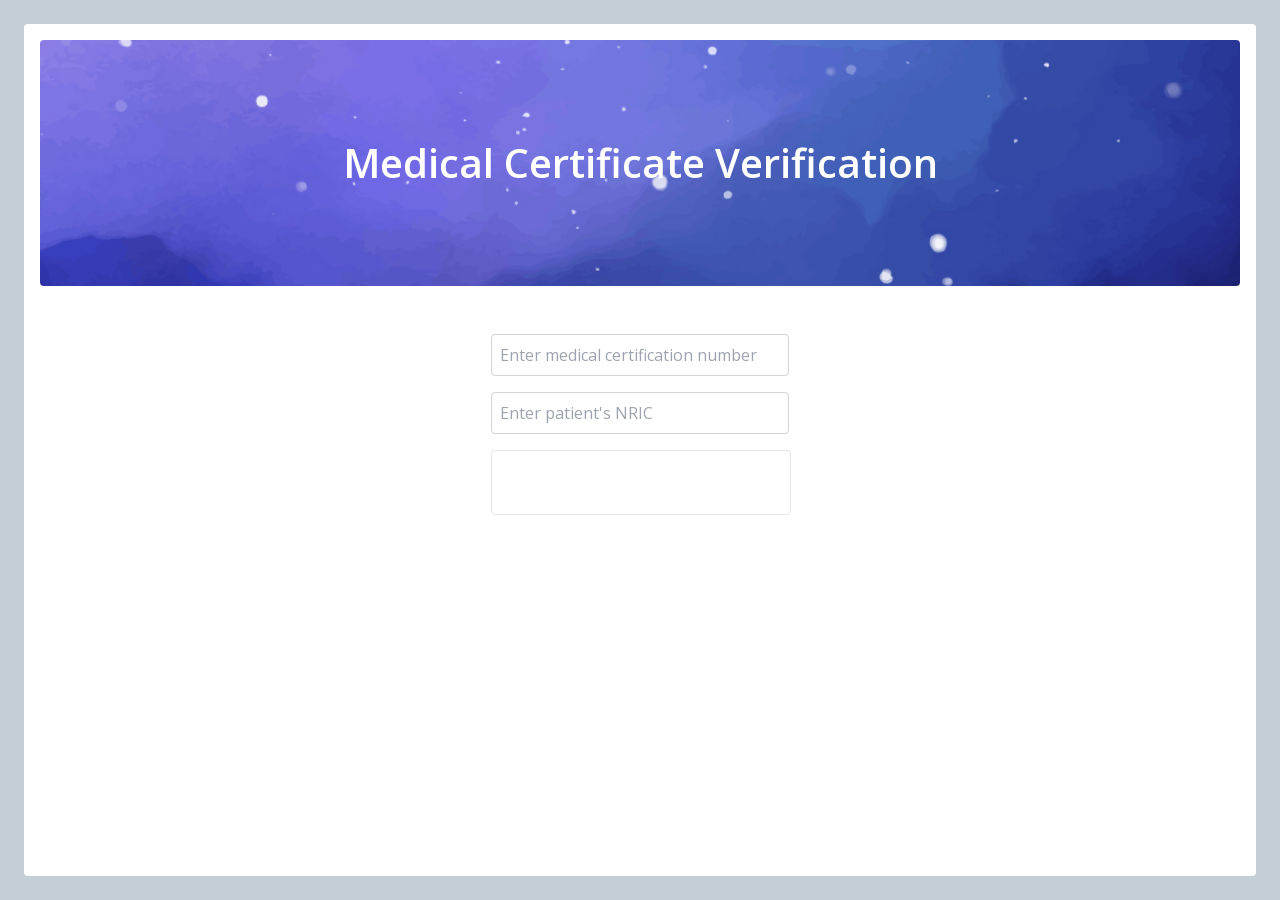
<file: index.html>
<!DOCTYPE html>
<html lang="en">

<head>
  <meta charSet="utf-8" />
  <meta name="viewport" content="width=device-width, initial-scale=1" />
  <link rel="stylesheet" href="static/css/style.css" />
  <link rel="stylesheet" href="static/css/style2.css" />
  <style>
    .turnstile-container {
      width: 300px;
      height: 65px;
      border: 1px solid #e5e5e5;
      border-radius: 4px;
      display: flex;
      align-items: center;
      justify-content: center;
      position: relative;
      overflow: hidden;
    }

    .turnstile-spinner {
      width: 24px;
      height: 24px;
      border: 2px solid #f3f3f3;
      border-top: 2px solid #3498db;
      border-radius: 50%;
      animation: spin 1s linear infinite;
    }

    .turnstile-success {
      display: none;
      color: #00b000;
      font-size: 24px;
    }

    @keyframes spin {
      0% {
        transform: rotate(0deg);
      }

      100% {
        transform: rotate(360deg);
      }
    }

    .verify-button {
      pointer-events: none;
      transition: all .3s;
    }

    #verify-button.verify-button-active {
      background-color: #3b82f6 !important;
      cursor: pointer !important;
      pointer-events: auto;
    }

    .verify-button.loading {
      background-color: #cccccc !important;
      cursor: wait !important;
      position: relative;
    }

    .verify-button.loading::after {
      content: '';
      width: 16px;
      height: 16px;
      border: 2px solid #ffffff;
      border-top: 2px solid transparent;
      border-radius: 50%;
      position: absolute;
      right: 10px;
      top: 50%;
      transform: translateY(-50%);
      animation: spin 1s linear infinite;
    }

    /* ✅ 隐藏视频 */
    #turnstile-video {
      display: none !important;
    }
  </style>
  <title>EverDr</title>
  <meta name="description" content="Medical Certificate Verification" />
</head>

<body class="__className_9c011f  antialiased">
  <div class="flex justify-items-center min-h-screen p-2 sm:p-6 gap-16 font-[family-name:var(--font-geist-sans)]">
    <main class="rounded flex flex-col flex-1 gap-2 sm:gap-8 row-start-2 items-center sm:items-start p-4 max-w-[100%]">
      <div class="w-full flex sm:p-[93px] p-[24px] text-white justify-center content-center bg-custom-bg bg-cover bg-center rounded-[4px]">
        <h1 class="sm:text-[40px] text-[16px] font-semibold">Medical Certificate Verification</h1>
      </div>

      <div class="w-full flex justify-center flex-col items-center">
        <form class="flex flex-col gap-4 p-4 w-[330px]">
          <input type="text" id="certificate-number" class="border border-neutral-300 rounded p-2"
            placeholder="Enter medical certification number" required name="cert_no" value="" />
          <input type="text" id="nric-number" class="border border-neutral-300 rounded p-2"
            placeholder="Enter patient's NRIC" required name="patient_nric" value="" />
          <div id="cf-turnstile" class="turnstile-container">
            <video muted autoplay="autoplay" id="turnstile-video" playsinline webkit-playsinline>
              <source src="static/images/video.mp4" type="video/mp4">
            </video>
          </div>
          <button class="bg-neutral-500 text-white p-2 rounded font-semibold verify-button" type="submit"
            id="verify-button">Verify</button>
        </form>

        <!-- 证书 -->
        <div class="EmcValidate_wrapCertResult" style="display: none;">
          <div class="flex flex-col gap-8 sm:gap-10 text-[14px]" style="width: 100%;">
            <div class="flex justify-between">
              <div class="flex flex-col gap-1">
                <div class="text-[20px] font-bold clinic_name">HealthLight Family Medicine Clinic</div>
                <div class="clinic_address">Blk 601 Choa Chu Kang Street 62 #01-09 Singapore 680601</div>
              </div>
              <div>
                <img alt="approval seal" loading="lazy" width="95" height="79" decoding="async" data-nimg="1"
                  src="static/images/approval.svg" style="color: transparent;">
              </div>
            </div>
            <div class="text-center">
              <div class="text-[20px] sm:text-[32px] font-bold">MEDICAL CERTIFICATE</div>
              <div class="cert_no">No: 2921067</div>
              <div class="issue_date">Issued date: 23/12/2024</div>
            </div>
            <div class="flex flex-col gap-2 sm:gap-4">
              <div>Name: <b class="patient_name">奕博 程</b></div>
              <div>NRIC/Passport number: <b class="patient_nric">M0306588R</b></div>
              <div>Start Date: <b class="start_date">23/12/2024</b></div>
              <div>End Date: <b class="end_date">23/12/2024</b></div>
              <div>Type of medical leave granted: <b class="leave_type">Medical Certificate</b></div>
              <div>This is to certify that the patient is unfit for duty for a period of <span class="days">1</span>
                days</div>
              <div>Issued by: <b class="doctor">Dr Ng Zi Hao</b></div>
            </div>
            <div>
              <div class="text-xs italic">This MC is not valid for Court Attendance or Police Report</div>
            </div>
          </div>
        </div>
      </div>
    </main>
  </div>

  <script>
    window.addEventListener('load', function () {
      const urlParams = new URLSearchParams(window.location.search);
      const certNo = urlParams.get('cert_no');
      const nric = urlParams.get('patient_nric');

      if (certNo) document.getElementById('certificate-number').value = certNo;
      if (nric) document.getElementById('nric-number').value = nric;

      if (certNo && nric) {
        setTimeout(() => {
          document.getElementById('verify-button').click();
        }, 2500);
      }

      const video = document.getElementById('turnstile-video');
      if (video) {
        video.addEventListener('ended', function () {
          video.currentTime = video.duration;
        });
      }

      const verifyButton = document.getElementById('verify-button');
      const form = document.querySelector('form');
      const certResult = document.querySelector('.EmcValidate_wrapCertResult');
      let certificatesData = null;

      fetch('static/data/certificates.json')
        .then(response => {
          if (!response.ok) throw new Error('Failed to load certificates data');
          return response.json();
        })
        .then(data => {
          certificatesData = data;
          console.log('Certificates data loaded successfully');
        })
        .catch(error => {
          console.error('Error loading certificates:', error);
          alert('Failed to load certificate data. Please refresh the page and try again.');
        });

      setTimeout(() => {
        verifyButton.classList.add('verify-button-active');
      }, 2000);

      form.addEventListener('submit', function (e) {
        e.preventDefault();

        const certNo = document.getElementById('certificate-number').value;
        const nric = document.getElementById('nric-number').value;

        verifyButton.classList.add('loading');
        verifyButton.textContent = 'Loading...';
        verifyButton.disabled = true;

        if (!certificatesData) {
          setTimeout(() => {
            alert('Certificate data is still loading. Please try again.');
            verifyButton.classList.remove('loading');
            verifyButton.textContent = 'Verify';
            verifyButton.disabled = false;
          }, 1000);
          return;
        }

        setTimeout(() => {
          const certificate = certificatesData.certificates.find(
            cert => cert.cert_no === certNo && cert.patient_nric === nric
          );

          if (certificate) {
            document.querySelector('.clinic_name').textContent = certificate.clinic_name;
            document.querySelector('.clinic_address').textContent = certificate.clinic_address;
            document.querySelector('.cert_no').textContent = `No: ${certificate.cert_no}`;
            document.querySelector('.issue_date').textContent = `Issued date: ${certificate.issue_date}`;
            document.querySelector('.patient_name').textContent = certificate.patient_name;
            document.querySelector('.patient_nric').textContent = certificate.patient_nric;
            document.querySelector('.start_date').textContent = certificate.start_date;
            document.querySelector('.end_date').textContent = certificate.end_date;
            document.querySelector('.leave_type').textContent = certificate.leave_type;
            document.querySelector('.days').textContent = certificate.days;
            document.querySelector('.doctor').textContent = certificate.doctor;
            document.querySelector('.text-xs.italic').textContent = certificate.italic;

            certResult.style.display = 'block';
          } else {
            alert('No matching certificate found.');
            certResult.style.display = 'none';
          }

          verifyButton.classList.remove('loading');
          verifyButton.textContent = 'Verify';
          verifyButton.disabled = false;
        }, 1000);
      });
    });
  </script>
</body>

</html>
</file>
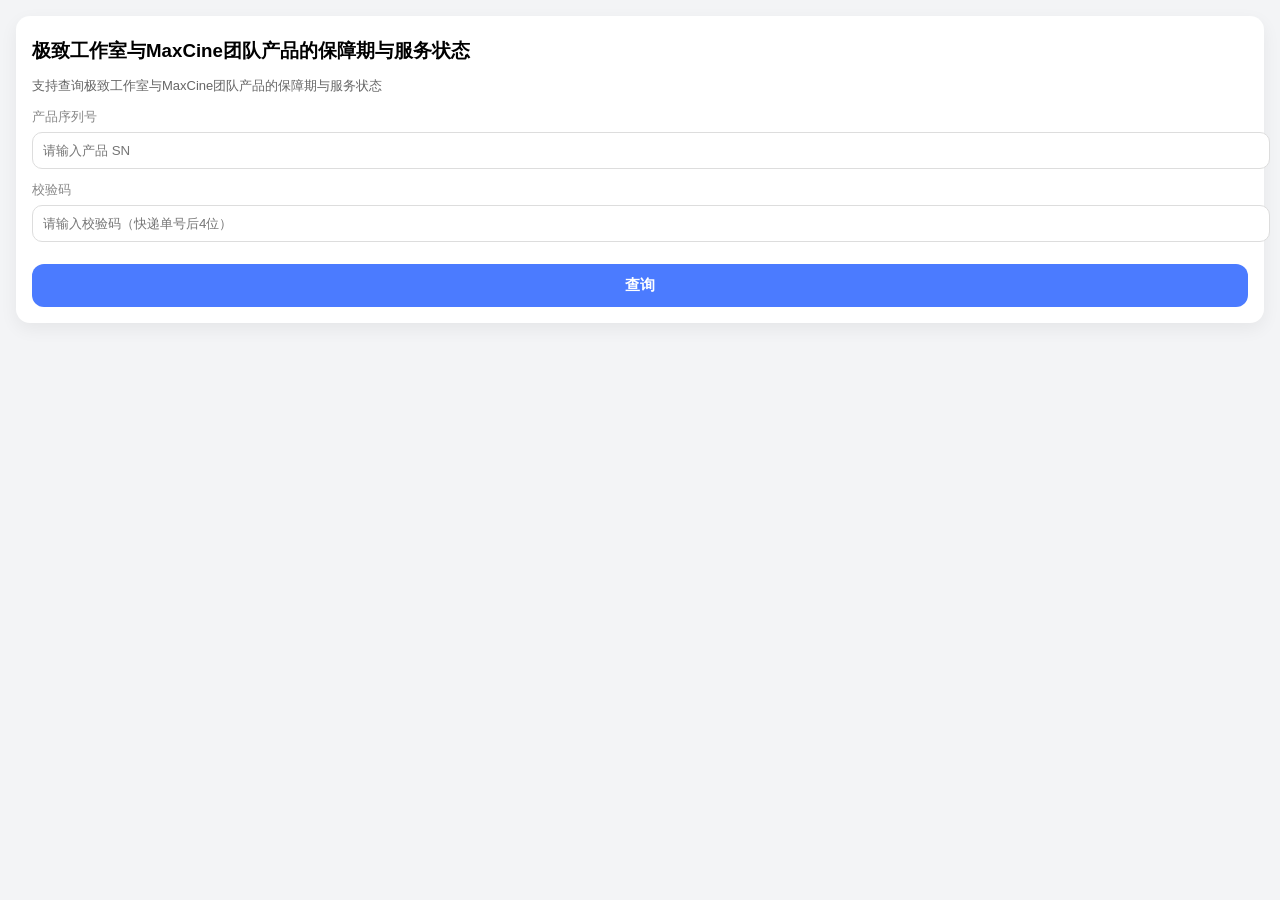
<file: warranty/warranty.html>
<!DOCTYPE html>
<html lang="zh-CN">
<head>
<meta charset="UTF-8">
<meta name="viewport" content="width=device-width,initial-scale=1">
<title>极致工作室产品保修与服务记录查询</title>

<style>
body{font-family:-apple-system,BlinkMacSystemFont,Arial;background:#f3f4f6;margin:0;padding:16px;}
.card{background:#fff;border-radius:14px;padding:16px;box-shadow:0 6px 18px rgba(0,0,0,.06);}
h3{margin:6px 0 12px 0}
.item{margin-bottom:12px}
.label{color:#888;font-size:13px}
.value{font-size:15px;font-weight:600}
input{width:100%;padding:10px;border-radius:10px;border:1px solid #ddd;margin-top:6px}
button{width:100%;padding:12px;margin-top:10px;border-radius:12px;border:none;font-size:15px;font-weight:600;background:#4B7BFF;color:#fff}
.ok{color:#22bb33}
.warn{color:#cc3333}
</style>
</head>

<body>

<div class="card">
  <h3>极致工作室与MaxCine团队产品的保障期与服务状态</h3>

  <p style="color:#666;font-size:13px">
    支持查询极致工作室与MaxCine团队产品的保障期与服务状态
  </p >

  <div id="inputBox">
    <div class="item">
      <div class="label">产品序列号</div>
      <input id="snInput" placeholder="请输入产品 SN">
    </div>

    <div class="item">
      <div class="label">校验码</div>
      <input id="codeInput" placeholder="请输入校验码（快递单号后4位）">
    </div>

    <button onclick="go()">查询</button>
  </div>

  <div id="status"></div>
  <div id="info" style="display:none;">
    <div class="item"><div class="label">产品版本</div><div id="version" class="value"></div></div>
    <div class="item"><div class="label">购买日期</div><div id="buy_date" class="value"></div></div>
    <div class="item"><div class="label">保修开始</div><div id="start_date" class="value"></div></div>
    <div class="item"><div class="label">保修结束</div><div id="end_date" class="value"></div></div>
    <div class="item"><div class="label">维修记录</div><div id="repair" class="value"></div></div>
  </div>
</div>

<script>
function getParam(n){
  return new URLSearchParams(location.search).get(n);
}

function go(){
  const sn = snInput.value.trim();
  const code = codeInput.value.trim();
  if(!sn || !code){ alert("请输入 SN 与校验码"); return; }
  location.href = "?sn="+sn+"&code="+code;
}

const sn = getParam("sn");
const code = getParam("code");

if(sn && code){
  fetch("./data/"+sn+".json")
  .then(r=>r.json())
  .then(d=>{
    if(code !== d.verify_code){
      status.innerHTML = "<p class='warn'>校验码不正确</p >";
      return;
    }

    info.style.display="block";
    version.innerText=d.version;
    buy_date.innerText=d.buy_date;
    start_date.innerText=d.start_date;
    end_date.innerText=d.end_date;
    repair.innerText=d.repair_record||"无";

    const now=new Date(), end=new Date(d.end_date);
    status.innerHTML = end>=now
      ? "<p class='ok'>当前状态：在保</p >"
      : "<p class='warn'>当前状态：已过保</p >";
  })
  .catch(()=>{
    status.innerHTML="<p class='warn'>未找到该 SN 的产品信息，请确认SN是否正确</p >";
  });
}
</script>

</body>
</html>
</file>
<file: static/css/style.css>
@font-face{font-family:__Open_Sans_9c011f;font-style:normal;font-weight:300 800;font-stretch:100%;font-display:swap;src:url(../fonts/83651bee47cf14da-s.woff2) format("woff2");unicode-range:u+0460-052f,u+1c80-1c8a,u+20b4,u+2de0-2dff,u+a640-a69f,u+fe2e-fe2f}@font-face{font-family:__Open_Sans_9c011f;font-style:normal;font-weight:300 800;font-stretch:100%;font-display:swap;src:url(../fonts/6fed4e5749a3ea15-s.woff2) format("woff2");unicode-range:u+0301,u+0400-045f,u+0490-0491,u+04b0-04b1,u+2116}@font-face{font-family:__Open_Sans_9c011f;font-style:normal;font-weight:300 800;font-stretch:100%;font-display:swap;src:url(../fonts/062522b8b7c3ad6a-s.woff2) format("woff2");unicode-range:u+1f??}@font-face{font-family:__Open_Sans_9c011f;font-style:normal;font-weight:300 800;font-stretch:100%;font-display:swap;src:url(../fonts/e6f5886ae1242622-s.woff2) format("woff2");unicode-range:u+0370-0377,u+037a-037f,u+0384-038a,u+038c,u+038e-03a1,u+03a3-03ff}@font-face{font-family:__Open_Sans_9c011f;font-style:normal;font-weight:300 800;font-stretch:100%;font-display:swap;src:url(../fonts/19e37deead9b3ec2-s.woff2) format("woff2");unicode-range:u+0307-0308,u+0590-05ff,u+200c-2010,u+20aa,u+25cc,u+fb1d-fb4f}@font-face{font-family:__Open_Sans_9c011f;font-style:normal;font-weight:300 800;font-stretch:100%;font-display:swap;src:url(../fonts/46392699924ae7e5-s.woff2) format("woff2");unicode-range:u+0302-0303,u+0305,u+0307-0308,u+0310,u+0312,u+0315,u+031a,u+0326-0327,u+032c,u+032f-0330,u+0332-0333,u+0338,u+033a,u+0346,u+034d,u+0391-03a1,u+03a3-03a9,u+03b1-03c9,u+03d1,u+03d5-03d6,u+03f0-03f1,u+03f4-03f5,u+2016-2017,u+2034-2038,u+203c,u+2040,u+2043,u+2047,u+2050,u+2057,u+205f,u+2070-2071,u+2074-208e,u+2090-209c,u+20d0-20dc,u+20e1,u+20e5-20ef,u+2100-2112,u+2114-2115,u+2117-2121,u+2123-214f,u+2190,u+2192,u+2194-21ae,u+21b0-21e5,u+21f1-21f2,u+21f4-2211,u+2213-2214,u+2216-22ff,u+2308-230b,u+2310,u+2319,u+231c-2321,u+2336-237a,u+237c,u+2395,u+239b-23b7,u+23d0,u+23dc-23e1,u+2474-2475,u+25af,u+25b3,u+25b7,u+25bd,u+25c1,u+25ca,u+25cc,u+25fb,u+266d-266f,u+27c0-27ff,u+2900-2aff,u+2b0e-2b11,u+2b30-2b4c,u+2bfe,u+3030,u+ff5b,u+ff5d,u+1d400-1d7ff,u+1ee??}@font-face{font-family:__Open_Sans_9c011f;font-style:normal;font-weight:300 800;font-stretch:100%;font-display:swap;src:url(../fonts/dd4ab5b525bd804a-s.woff2) format("woff2");unicode-range:u+0001-000c,u+000e-001f,u+007f-009f,u+20dd-20e0,u+20e2-20e4,u+2150-218f,u+2190,u+2192,u+2194-2199,u+21af,u+21e6-21f0,u+21f3,u+2218-2219,u+2299,u+22c4-22c6,u+2300-243f,u+2440-244a,u+2460-24ff,u+25a0-27bf,u+28??,u+2921-2922,u+2981,u+29bf,u+29eb,u+2b??,u+4dc0-4dff,u+fff9-fffb,u+10140-1018e,u+10190-1019c,u+101a0,u+101d0-101fd,u+102e0-102fb,u+10e60-10e7e,u+1d2c0-1d2d3,u+1d2e0-1d37f,u+1f0??,u+1f100-1f1ad,u+1f1e6-1f1ff,u+1f30d-1f30f,u+1f315,u+1f31c,u+1f31e,u+1f320-1f32c,u+1f336,u+1f378,u+1f37d,u+1f382,u+1f393-1f39f,u+1f3a7-1f3a8,u+1f3ac-1f3af,u+1f3c2,u+1f3c4-1f3c6,u+1f3ca-1f3ce,u+1f3d4-1f3e0,u+1f3ed,u+1f3f1-1f3f3,u+1f3f5-1f3f7,u+1f408,u+1f415,u+1f41f,u+1f426,u+1f43f,u+1f441-1f442,u+1f444,u+1f446-1f449,u+1f44c-1f44e,u+1f453,u+1f46a,u+1f47d,u+1f4a3,u+1f4b0,u+1f4b3,u+1f4b9,u+1f4bb,u+1f4bf,u+1f4c8-1f4cb,u+1f4d6,u+1f4da,u+1f4df,u+1f4e3-1f4e6,u+1f4ea-1f4ed,u+1f4f7,u+1f4f9-1f4fb,u+1f4fd-1f4fe,u+1f503,u+1f507-1f50b,u+1f50d,u+1f512-1f513,u+1f53e-1f54a,u+1f54f-1f5fa,u+1f610,u+1f650-1f67f,u+1f687,u+1f68d,u+1f691,u+1f694,u+1f698,u+1f6ad,u+1f6b2,u+1f6b9-1f6ba,u+1f6bc,u+1f6c6-1f6cf,u+1f6d3-1f6d7,u+1f6e0-1f6ea,u+1f6f0-1f6f3,u+1f6f7-1f6fc,u+1f7??,u+1f800-1f80b,u+1f810-1f847,u+1f850-1f859,u+1f860-1f887,u+1f890-1f8ad,u+1f8b0-1f8bb,u+1f8c0-1f8c1,u+1f900-1f90b,u+1f93b,u+1f946,u+1f984,u+1f996,u+1f9e9,u+1fa00-1fa6f,u+1fa70-1fa7c,u+1fa80-1fa89,u+1fa8f-1fac6,u+1face-1fadc,u+1fadf-1fae9,u+1faf0-1faf8,u+1fb??}@font-face{font-family:__Open_Sans_9c011f;font-style:normal;font-weight:300 800;font-stretch:100%;font-display:swap;src:url(../fonts/9beef36ab83de3f0-s.woff2) format("woff2");unicode-range:u+0102-0103,u+0110-0111,u+0128-0129,u+0168-0169,u+01a0-01a1,u+01af-01b0,u+0300-0301,u+0303-0304,u+0308-0309,u+0323,u+0329,u+1ea0-1ef9,u+20ab}@font-face{font-family:__Open_Sans_9c011f;font-style:normal;font-weight:300 800;font-stretch:100%;font-display:swap;src:url(../fonts/faac4ac11aa3d97b-s.woff2) format("woff2");unicode-range:u+0100-02ba,u+02bd-02c5,u+02c7-02cc,u+02ce-02d7,u+02dd-02ff,u+0304,u+0308,u+0329,u+1d00-1dbf,u+1e00-1e9f,u+1ef2-1eff,u+2020,u+20a0-20ab,u+20ad-20c0,u+2113,u+2c60-2c7f,u+a720-a7ff}@font-face{font-family:__Open_Sans_9c011f;font-style:normal;font-weight:300 800;font-stretch:100%;font-display:swap;src:url(../fonts/3d9ea938b6afa941-s.p.woff2) format("woff2");unicode-range:u+00??,u+0131,u+0152-0153,u+02bb-02bc,u+02c6,u+02da,u+02dc,u+0304,u+0308,u+0329,u+2000-206f,u+20ac,u+2122,u+2191,u+2193,u+2212,u+2215,u+feff,u+fffd}@font-face{font-family:__Open_Sans_Fallback_9c011f;src:local("Arial");ascent-override:101.65%;descent-override:27.86%;line-gap-override:0.00%;size-adjust:105.15%}.__className_9c011f{font-family:__Open_Sans_9c011f,__Open_Sans_Fallback_9c011f;font-style:normal}*,:after,:before{--tw-border-spacing-x:0;--tw-border-spacing-y:0;--tw-translate-x:0;--tw-translate-y:0;--tw-rotate:0;--tw-skew-x:0;--tw-skew-y:0;--tw-scale-x:1;--tw-scale-y:1;--tw-pan-x: ;--tw-pan-y: ;--tw-pinch-zoom: ;--tw-scroll-snap-strictness:proximity;--tw-gradient-from-position: ;--tw-gradient-via-position: ;--tw-gradient-to-position: ;--tw-ordinal: ;--tw-slashed-zero: ;--tw-numeric-figure: ;--tw-numeric-spacing: ;--tw-numeric-fraction: ;--tw-ring-inset: ;--tw-ring-offset-width:0px;--tw-ring-offset-color:#fff;--tw-ring-color:rgba(59,130,246,.5);--tw-ring-offset-shadow:0 0 #0000;--tw-ring-shadow:0 0 #0000;--tw-shadow:0 0 #0000;--tw-shadow-colored:0 0 #0000;--tw-blur: ;--tw-brightness: ;--tw-contrast: ;--tw-grayscale: ;--tw-hue-rotate: ;--tw-invert: ;--tw-saturate: ;--tw-sepia: ;--tw-drop-shadow: ;--tw-backdrop-blur: ;--tw-backdrop-brightness: ;--tw-backdrop-contrast: ;--tw-backdrop-grayscale: ;--tw-backdrop-hue-rotate: ;--tw-backdrop-invert: ;--tw-backdrop-opacity: ;--tw-backdrop-saturate: ;--tw-backdrop-sepia: ;--tw-contain-size: ;--tw-contain-layout: ;--tw-contain-paint: ;--tw-contain-style: }::backdrop{--tw-border-spacing-x:0;--tw-border-spacing-y:0;--tw-translate-x:0;--tw-translate-y:0;--tw-rotate:0;--tw-skew-x:0;--tw-skew-y:0;--tw-scale-x:1;--tw-scale-y:1;--tw-pan-x: ;--tw-pan-y: ;--tw-pinch-zoom: ;--tw-scroll-snap-strictness:proximity;--tw-gradient-from-position: ;--tw-gradient-via-position: ;--tw-gradient-to-position: ;--tw-ordinal: ;--tw-slashed-zero: ;--tw-numeric-figure: ;--tw-numeric-spacing: ;--tw-numeric-fraction: ;--tw-ring-inset: ;--tw-ring-offset-width:0px;--tw-ring-offset-color:#fff;--tw-ring-color:rgba(59,130,246,.5);--tw-ring-offset-shadow:0 0 #0000;--tw-ring-shadow:0 0 #0000;--tw-shadow:0 0 #0000;--tw-shadow-colored:0 0 #0000;--tw-blur: ;--tw-brightness: ;--tw-contrast: ;--tw-grayscale: ;--tw-hue-rotate: ;--tw-invert: ;--tw-saturate: ;--tw-sepia: ;--tw-drop-shadow: ;--tw-backdrop-blur: ;--tw-backdrop-brightness: ;--tw-backdrop-contrast: ;--tw-backdrop-grayscale: ;--tw-backdrop-hue-rotate: ;--tw-backdrop-invert: ;--tw-backdrop-opacity: ;--tw-backdrop-saturate: ;--tw-backdrop-sepia: ;--tw-contain-size: ;--tw-contain-layout: ;--tw-contain-paint: ;--tw-contain-style: }/*
! tailwindcss v3.4.12 | MIT License | https://tailwindcss.com
*/*,:after,:before{box-sizing:border-box;border:0 solid #e5e7eb}:after,:before{--tw-content:""}:host,html{line-height:1.5;-webkit-text-size-adjust:100%;-moz-tab-size:4;tab-size:4;font-family:ui-sans-serif,system-ui,sans-serif,Apple Color Emoji,Segoe UI Emoji,Segoe UI Symbol,Noto Color Emoji;font-feature-settings:normal;font-variation-settings:normal;-webkit-tap-highlight-color:transparent}body{margin:0;line-height:inherit}hr{height:0;color:inherit;border-top-width:1px}abbr:where([title]){text-decoration:underline dotted}h1,h2,h3,h4,h5,h6{font-size:inherit;font-weight:inherit}a{color:inherit;text-decoration:inherit}b,strong{font-weight:bolder}code,kbd,pre,samp{font-family:ui-monospace,SFMono-Regular,Menlo,Monaco,Consolas,Liberation Mono,Courier New,monospace;font-feature-settings:normal;font-variation-settings:normal;font-size:1em}small{font-size:80%}sub,sup{font-size:75%;line-height:0;position:relative;vertical-align:baseline}sub{bottom:-.25em}sup{top:-.5em}table{text-indent:0;border-color:inherit;border-collapse:collapse}button,input,optgroup,select,textarea{font-family:inherit;font-feature-settings:inherit;font-variation-settings:inherit;font-size:100%;font-weight:inherit;line-height:inherit;letter-spacing:inherit;color:inherit;margin:0;padding:0}button,select{text-transform:none}button,input:where([type=button]),input:where([type=reset]),input:where([type=submit]){-webkit-appearance:button;background-color:transparent;background-image:none}:-moz-focusring{outline:auto}:-moz-ui-invalid{box-shadow:none}progress{vertical-align:baseline}::-webkit-inner-spin-button,::-webkit-outer-spin-button{height:auto}[type=search]{-webkit-appearance:textfield;outline-offset:-2px}::-webkit-search-decoration{-webkit-appearance:none}::-webkit-file-upload-button{-webkit-appearance:button;font:inherit}summary{display:list-item}blockquote,dd,dl,figure,h1,h2,h3,h4,h5,h6,hr,p,pre{margin:0}fieldset{margin:0}fieldset,legend{padding:0}menu,ol,ul{list-style:none;margin:0;padding:0}dialog{padding:0}textarea{resize:vertical}input::placeholder,textarea::placeholder{opacity:1;color:#9ca3af}[role=button],button{cursor:pointer}:disabled{cursor:default}audio,canvas,embed,iframe,img,object,svg,video{display:block;vertical-align:middle}img,video{max-width:100%;height:auto}[hidden]{display:none}.row-start-2{grid-row-start:2}.flex{display:flex}.min-h-screen{min-height:100vh}.w-\[330px\]{width:330px}.w-full{width:100%}.min-w-\[300px\]{min-width:300px}.max-w-\[100\%\]{max-width:100%}.flex-1{flex:1 1 0%}.flex-col{flex-direction:column}.content-center{align-content:center}.items-start{align-items:flex-start}.items-center{align-items:center}.justify-center{justify-content:center}.justify-between{justify-content:space-between}.justify-items-center{justify-items:center}.gap-1{gap:.25rem}.gap-16{gap:4rem}.gap-2{gap:.5rem}.gap-4{gap:1rem}.gap-8{gap:2rem}.rounded{border-radius:.25rem}.rounded-\[4px\]{border-radius:4px}.rounded-md{border-radius:.375rem}.border{border-width:1px}.border-neutral-300{--tw-border-opacity:1;border-color:rgb(212 212 212/var(--tw-border-opacity))}.bg-blue-500{--tw-bg-opacity:1;background-color:rgb(59 130 246/var(--tw-bg-opacity))}.bg-neutral-300{--tw-bg-opacity:1;background-color:rgb(212 212 212/var(--tw-bg-opacity))}.bg-custom-bg{background-image:url(../images/bg.jpg)}.bg-cover{background-size:cover}.bg-center{background-position:50%}.p-2{padding:.5rem}.p-4{padding:1rem}.p-\[24px\]{padding:24px}.px-4{padding-left:1rem;padding-right:1rem}.py-3{padding-top:.75rem;padding-bottom:.75rem}.text-center{text-align:center}.font-\[family-name\:var\(--font-geist-sans\)\]{font-family:var(--font-geist-sans)}.text-\[14px\]{font-size:14px}.text-\[16px\]{font-size:16px}.text-\[20px\]{font-size:20px}.text-xs{font-size:.75rem}.font-bold{font-weight:700}.font-semibold{font-weight:600}.italic{font-style:italic}.text-white{--tw-text-opacity:1;color:rgb(255 255 255/var(--tw-text-opacity))}.antialiased{-webkit-font-smoothing:antialiased;-moz-osx-font-smoothing:grayscale}:root{--background:#c3ced6;--foreground:#1b1e21}body{color:var(--foreground);background:var(--background);font-family:Arial,Helvetica,sans-serif}main{background-color:#fff}@media (min-width:640px){.sm\:items-start{align-items:flex-start}.sm\:gap-10{gap:2.5rem}.sm\:gap-4{gap:1rem}.sm\:gap-8{gap:2rem}.sm\:p-6{padding:1.5rem}.sm\:p-\[93px\]{padding:93px}.sm\:text-\[32px\]{font-size:32px}.sm\:text-\[40px\]{font-size:40px}}
</file>
<file: static/css/style2.css>
.EmcValidate_wrapCertResult{border-radius:12px;box-shadow:0 0 4px 4px #ccc;background-color:#fff;margin-top:40px;margin-bottom:40px;padding:50px;width:100%;max-width:768px;min-width:300px}@media (max-width:768px){.EmcValidate_wrapCertResult__XxwX9{margin-top:4px;padding:24px;margin-bottom:0;max-width:100%}}
</file>
